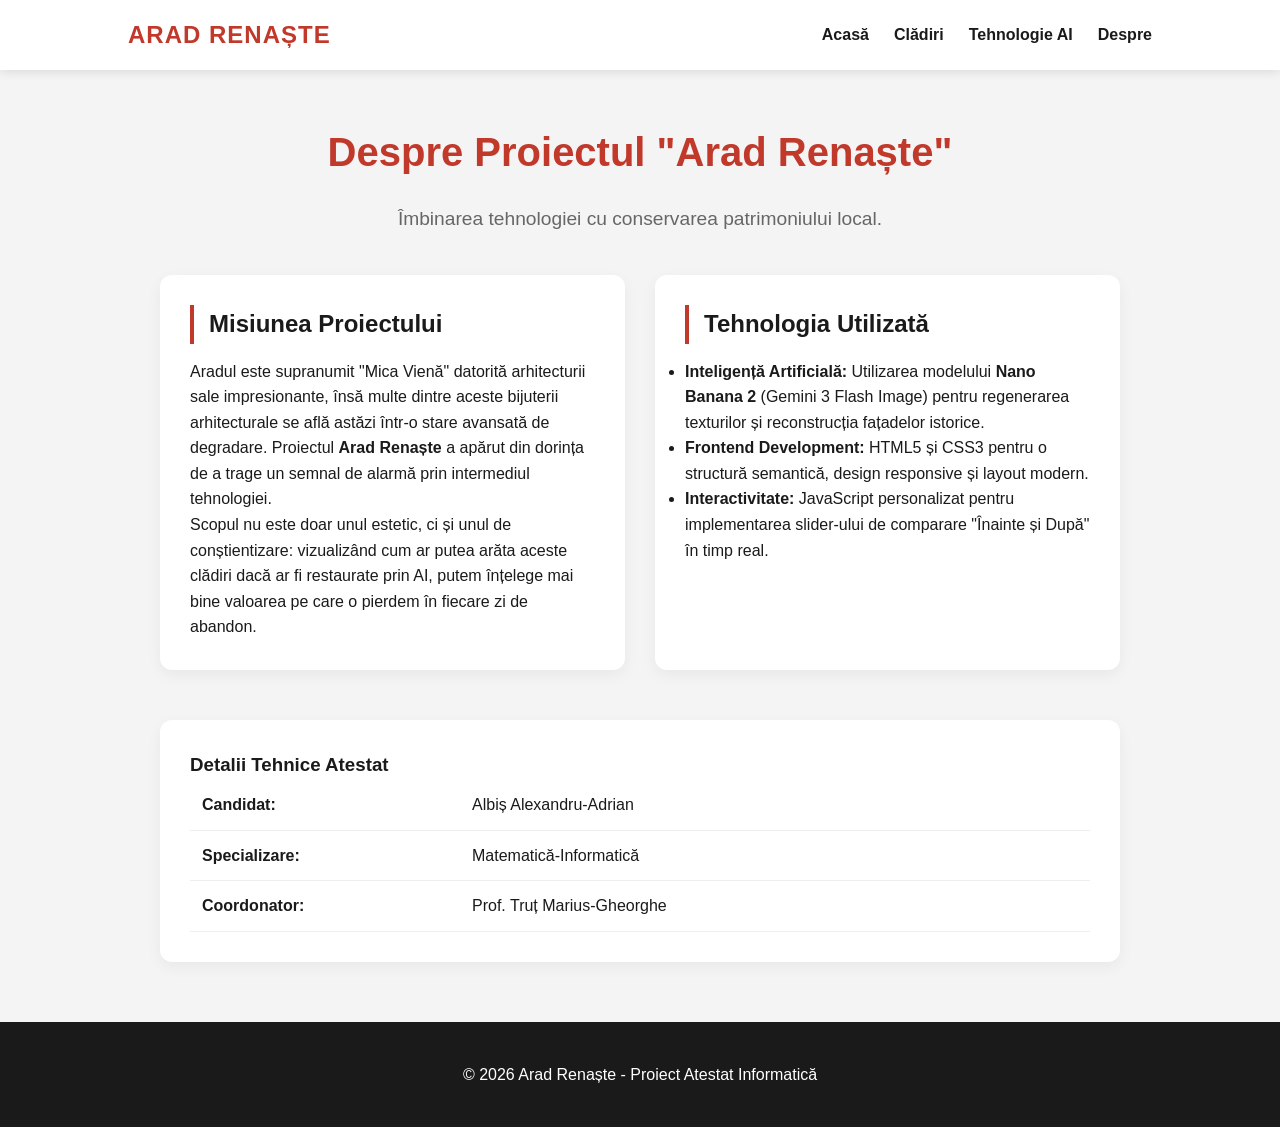
<file: despre.html>
<!DOCTYPE html>
<html lang="ro">
<head>
    <meta charset="UTF-8">
    <meta name="viewport" content="width=device-width, initial-scale=1.0">
    <title>Despre Proiect | Arad Renaște</title>
    <link rel="stylesheet" href="style.css">
</head>
<body>

    <nav>
        <div class="logo">ARAD RENAȘTE</div>
        <ul>
            <li><a href="index.html">Acasă</a></li>
            <li><a href="cladiri.html">Clădiri</a></li>
            <li><a href="tehnologie.html">Tehnologie AI</a></li>
            <li><a href="despre.html">Despre</a></li>
        </ul>
    </nav>

    <main class="container-despre">
        <section class="content-section">
            <h1>Despre Proiectul "Arad Renaște"</h1>
            <p class="subtitle">Îmbinarea tehnologiei cu conservarea patrimoniului local.</p>
            
            <div class="grid-despre">
                <div class="text-block">
                    <h2>Misiunea Proiectului</h2>
                    <p>
                        Aradul este supranumit "Mica Vienă" datorită arhitecturii sale impresionante, însă multe dintre aceste bijuterii arhitecturale se află astăzi într-o stare avansată de degradare. Proiectul <strong>Arad Renaște</strong> a apărut din dorința de a trage un semnal de alarmă prin intermediul tehnologiei.
                    </p>
                    <p>
                        Scopul nu este doar unul estetic, ci și unul de conștientizare: vizualizând cum ar putea arăta aceste clădiri dacă ar fi restaurate prin AI, putem înțelege mai bine valoarea pe care o pierdem în fiecare zi de abandon.
                    </p>
                </div>
                <div class="text-block">
                    <h2>Tehnologia Utilizată</h2>
                    <ul>
                        <li><strong>Inteligență Artificială:</strong> Utilizarea modelului <strong>Nano Banana 2</strong> (Gemini 3 Flash Image) pentru regenerarea texturilor și reconstrucția fațadelor istorice.</li>
                        <li><strong>Frontend Development:</strong> HTML5 și CSS3 pentru o structură semantică, design responsive și layout modern.</li>
                        <li><strong>Interactivitate:</strong> JavaScript personalizat pentru implementarea slider-ului de comparare "Înainte și După" în timp real.</li>
                    </ul>
                </div>
            </div>

            <div class="info-atestat">
                <h3>Detalii Tehnice Atestat</h3>
                <table>
                    <tr>
                        <td><strong>Candidat:</strong></td>
                        <td>Albiș Alexandru-Adrian</td>
                    </tr>
                    <tr>
                        <td><strong>Specializare:</strong></td>
                        <td>Matematică-Informatică</td>
                    </tr>
                    <tr>
                        <td><strong>Coordonator:</strong></td>
                        <td>Prof. Truț Marius-Gheorghe</td>
                    </tr>
                </table>
            </div>
        </section>
    </main>

    <footer>
        <p>&copy; 2026 Arad Renaște - Proiect Atestat Informatică</p>
    </footer>

</body>
</html>
</file>
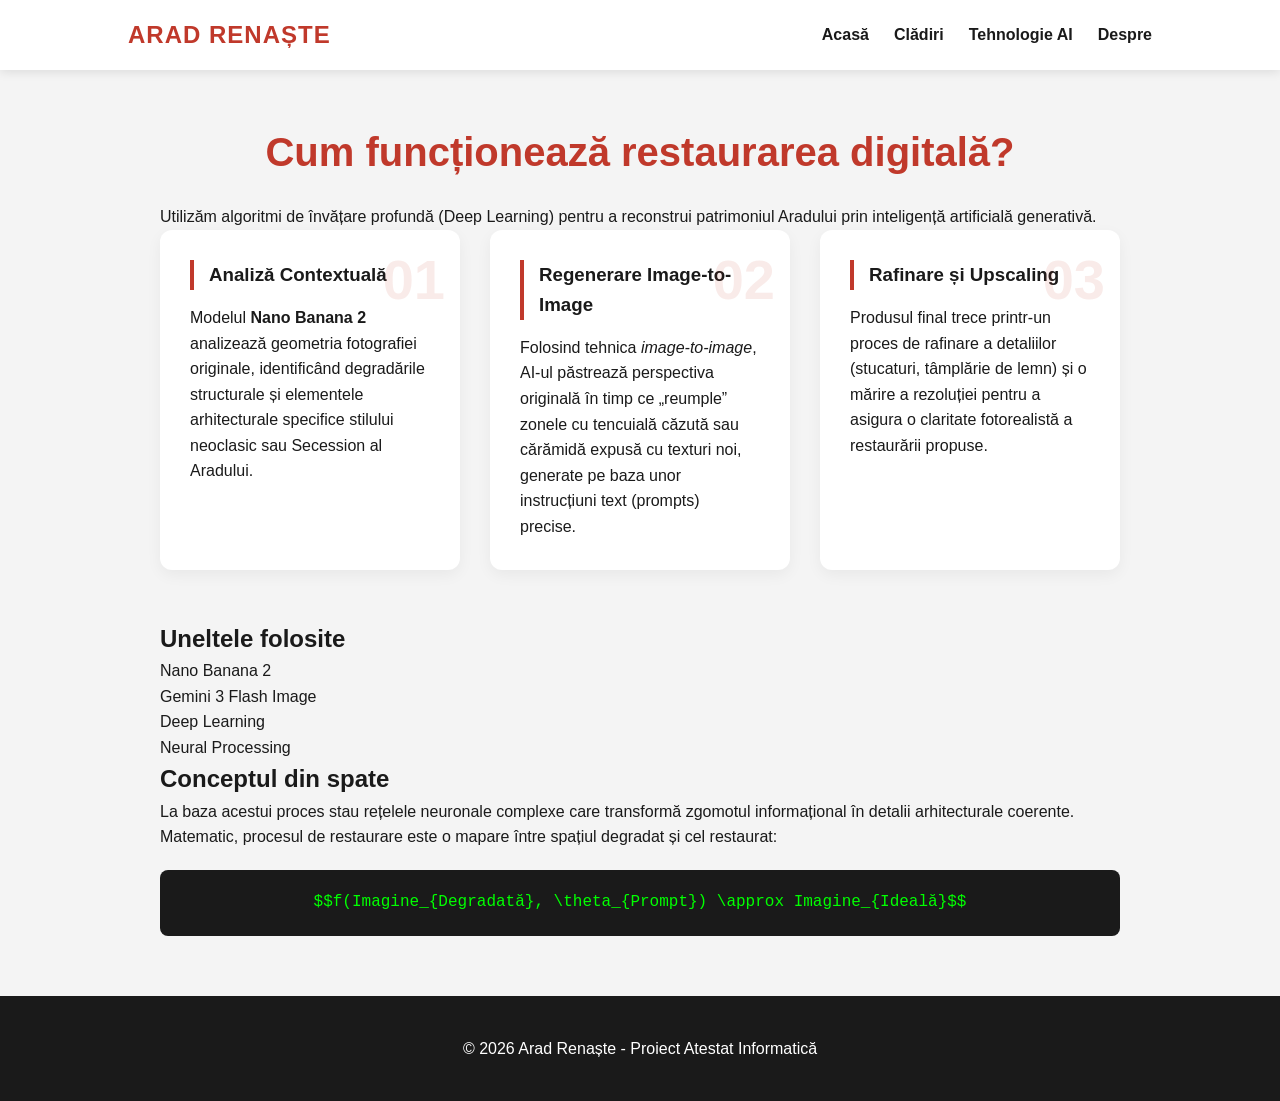
<file: tehnologie.html>
<!DOCTYPE html>
<html lang="ro">
<head>
    <meta charset="UTF-8">
    <meta name="viewport" content="width=device-width, initial-scale=1.0">
    <title>Tehnologie AI | Arad Renaște</title>
    <link rel="stylesheet" href="style.css">
</head>
<body>

    <nav>
        <div class="logo">ARAD RENAȘTE</div>
        <ul>
            <li><a href="index.html">Acasă</a></li>
            <li><a href="cladiri.html">Clădiri</a></li>
            <li><a href="tehnologie.html">Tehnologie AI</a></li>
            <li><a href="despre.html">Despre</a></li>
        </ul>
    </nav>

    <main class="container-tech">
        <header class="tech-header">
            <h1>Cum funcționează restaurarea digitală?</h1>
            <p>Utilizăm algoritmi de învățare profundă (Deep Learning) pentru a reconstrui patrimoniul Aradului prin inteligență artificială generativă.</p>
        </header>

        <section class="steps-grid">
            <!-- Pasul 1 -->
            <div class="step-card">
                <div class="step-number">01</div>
                <h3>Analiză Contextuală</h3>
                <p>Modelul <strong>Nano Banana 2</strong> analizează geometria fotografiei originale, identificând degradările structurale și elementele arhitecturale specifice stilului neoclasic sau Secession al Aradului.</p>
            </div>

            <!-- Pasul 2 -->
            <div class="step-card">
                <div class="step-number">02</div>
                <h3>Regenerare Image-to-Image</h3>
                <p>Folosind tehnica <em>image-to-image</em>, AI-ul păstrează perspectiva originală în timp ce „reumple” zonele cu tencuială căzută sau cărămidă expusă cu texturi noi, generate pe baza unor instrucțiuni text (prompts) precise.</p>
            </div>

            <!-- Pasul 3 -->
            <div class="step-card">
                <div class="step-number">03</div>
                <h3>Rafinare și Upscaling</h3>
                <p>Produsul final trece printr-un proces de rafinare a detaliilor (stucaturi, tâmplărie de lemn) și o mărire a rezoluției pentru a asigura o claritate fotorealistă a restaurării propuse.</p>
            </div>
        </section>

        <section class="ai-tools">
            <h2>Uneltele folosite</h2>
            <div class="tools-flex">
                <div class="tool-tag">Nano Banana 2</div>
                <div class="tool-tag">Gemini 3 Flash Image</div>
                <div class="tool-tag">Deep Learning</div>
                <div class="tool-tag">Neural Processing</div>
            </div>
        </section>

        <section class="code-concept">
            <h2>Conceptul din spate</h2>
            <p>La baza acestui proces stau rețelele neuronale complexe care transformă zgomotul informațional în detalii arhitecturale coerente. Matematic, procesul de restaurare este o mapare între spațiul degradat și cel restaurat:</p>
            <div class="math-box">
                $$f(Imagine_{Degradată}, \theta_{Prompt}) \approx Imagine_{Ideală}$$
            </div>
        </section>
    </main>

    <footer>
        <p>&copy; 2026 Arad Renaște - Proiect Atestat Informatică</p>
    </footer>

</body>
</html>
</file>
<file: style.css>
/* =========================================
   1. VARIABILE ȘI RESETARE
   ========================================= */
:root {
    --primary: #c0392b; 
    --dark: #1a1a1a;
    --light: #f4f4f4;
    --white: #ffffff;
    --shadow: 0 10px 30px rgba(0,0,0,0.3);
}

* {
    box-sizing: border-box;
    margin: 0;
    padding: 0;
}

body {
    font-family: 'Segoe UI', Tahoma, Geneva, Verdana, sans-serif;
    background-color: var(--light);
    color: var(--dark);
    line-height: 1.6;
}

/* =========================================
   2. NAVIGAȚIE
   ========================================= */
nav {
    display: flex;
    justify-content: space-between;
    align-items: center;
    padding: 1rem 10%;
    background: var(--white);
    box-shadow: 0 2px 10px rgba(0,0,0,0.1);
    position: sticky;
    top: 0;
    z-index: 1000;
}

.logo {
    font-weight: 800;
    font-size: 1.5rem;
    color: var(--primary);
    text-transform: uppercase;
    letter-spacing: 1px;
}

nav ul {
    display: flex;
    list-style: none;
    gap: 25px;
}

nav a {
    text-decoration: none;
    color: var(--dark);
    font-weight: 600;
    transition: 0.3s;
}

nav a:hover { color: var(--primary); }

/* =========================================
   3. HERO SECTION
   ========================================= */
.hero {
    height: 40vh;
    display: flex;
    flex-direction: column;
    justify-content: center;
    align-items: center;
    text-align: center;
    background: linear-gradient(rgba(0,0,0,0.7), rgba(0,0,0,0.7)), 
                url('img/arad.jpg');
    background-size: cover;
    background-position: center;
    color: var(--white);
    padding: 0 20px;
}

.hero h1 { font-size: 3rem; margin-bottom: 1rem; }
.hero p { font-size: 1.2rem; max-width: 800px; }

/* =========================================
   4. COMPARISON SLIDER (ULTIMATE FIX - NO JUMP)
   ========================================= */
.comparison-container {
    padding: 60px 5%;
    text-align: center;
}

.slider-wrapper {
    position: relative;
    width: 600px;      /* Lățime fixă */
    height: 600px;     /* Înălțime fixă */
    margin: 30px auto;
    overflow: hidden;
    border-radius: 12px;
    box-shadow: var(--shadow);
    border: 5px solid var(--white);
    background-color: #000;
}

.image-after {
    position: absolute;
    top: 0; left: 0; width: 600px; height: 600px;
    background-image: url('img/TeatrulVechiRestored.jpg');
    background-size: 600px 600px; 
    background-position: top left;
    background-repeat: no-repeat;
    z-index: 1;
}

#comparison-img {
    position: absolute;
    top: 0; left: 0; height: 100%;
    width: 50%; /* Controlat de JS */
    background-image: url('img/TeatrulVechi.jpg');
    background-size: 600px 600px; 
    background-position: top left;
    background-repeat: no-repeat;
    z-index: 2;
    border-right: 4px solid var(--white);
    box-shadow: 5px 0 15px rgba(0,0,0,0.5);
}

input[type="range"] {
    position: absolute;
    top: 0; left: 0; width: 100%; height: 100%;
    -webkit-appearance: none;
    background: transparent;
    outline: none;
    cursor: ew-resize;
    z-index: 10;
}

/* =========================================
   5. PAGINI DESPRE & TEHNOLOGIE (TEXTE)
   ========================================= */
.container-despre, .container-tech {
    max-width: 1000px;
    margin: 50px auto;
    padding: 0 20px;
}

.content-section h1, .tech-header h1 {
    color: var(--primary);
    font-size: 2.5rem;
    margin-bottom: 20px;
    text-align: center;
}

.subtitle {
    text-align: center;
    font-size: 1.2rem;
    color: #666;
    margin-bottom: 40px;
}

.grid-despre, .steps-grid {
    display: grid;
    grid-template-columns: repeat(auto-fit, minmax(300px, 1fr));
    gap: 30px;
    margin-bottom: 50px;
}

.text-block, .step-card {
    background: var(--white);
    padding: 30px;
    border-radius: 12px;
    box-shadow: 0 5px 15px rgba(0,0,0,0.05);
}

.text-block h2, .step-card h3 {
    border-left: 4px solid var(--primary);
    padding-left: 15px;
    margin-bottom: 15px;
    color: var(--dark);
}

/* Stiluri Pași Tehnologie AI */
.step-card { position: relative; transition: 0.3s; }
.step-card:hover { transform: translateY(-5px); }
.step-number {
    font-size: 3.5rem;
    font-weight: 900;
    color: rgba(192, 57, 43, 0.1);
    position: absolute;
    top: 5px; right: 15px;
}

/* Tabel Date Atestat */
.info-atestat {
    background: var(--white);
    padding: 30px;
    border-radius: 12px;
    margin-top: 30px;
    box-shadow: 0 5px 15px rgba(0,0,0,0.05);
}

.info-atestat table {
    width: 100%;
    border-collapse: collapse;
}

.info-atestat td {
    padding: 12px;
    border-bottom: 1px solid #eee;
}

.info-atestat td:first-child { font-weight: bold; width: 30%; }

/* Math Box */
.math-box {
    font-family: 'Courier New', Courier, monospace;
    background: var(--dark);
    color: #00ff00;
    padding: 20px;
    border-radius: 8px;
    text-align: center;
    margin-top: 20px;
}

/* =========================================
   6. FOOTER
   ========================================= */
footer {
    background: var(--dark);
    color: var(--white);
    padding: 2.5rem;
    text-align: center;
    margin-top: 60px;
}

.gallery-grid {
    display: grid;
    grid-template-columns: repeat(auto-fit, minmax(450px, 1fr));
    gap: 50px;
    padding: 20px 0;
}

.comparison-card {
    text-align: center;
}

.comparison-card h3 {
    margin-bottom: 15px;
    color: var(--primary);
    font-size: 1.4rem;
}

/* Modificăm selectorul din ID (#comparison-img) în clasă (.image-before) */
.image-before {
    position: absolute;
    top: 0;
    left: 0;
    height: 100%;
    width: 50%;
    background-size: 600px 600px; /* Păstrează mărimea fixă de care am vorbit */
    background-position: top left;
    background-repeat: no-repeat;
    z-index: 2;
    border-right: 4px solid var(--white);
    box-shadow: 5px 0 15px rgba(0,0,0,0.5);
}
</file>
